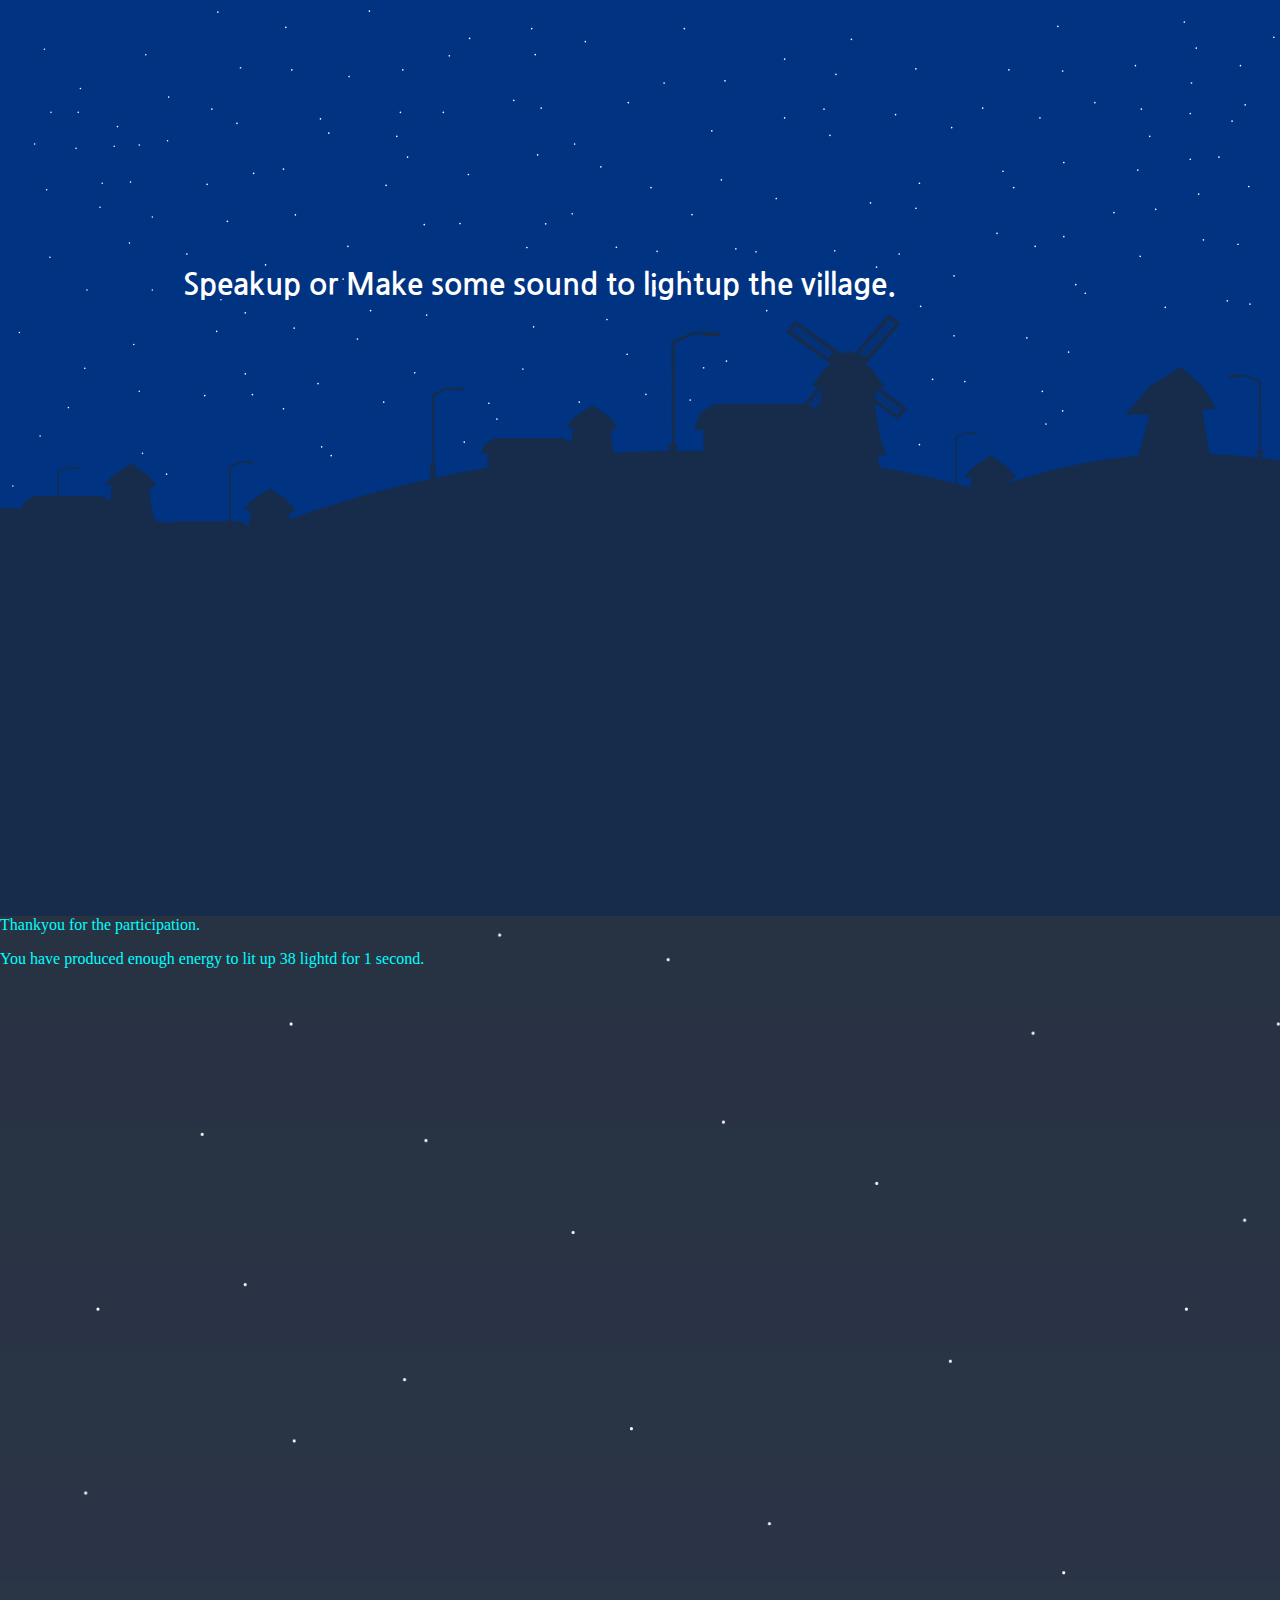
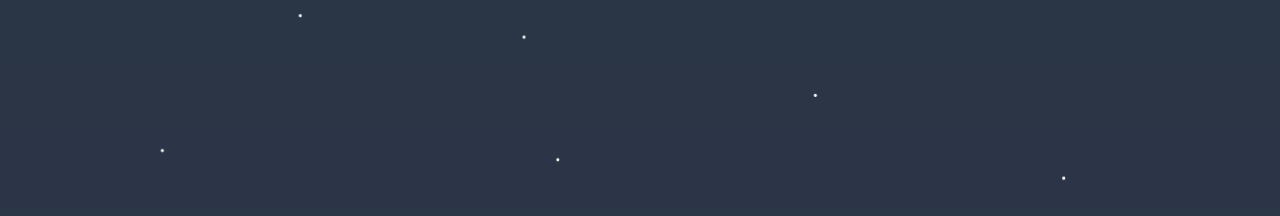
<file: two.html>
<!doctype html>
<html>
<head>
    <link rel="stylesheet" href="two.css">
       <link href="https://fonts.googleapis.com/css2?family=Dancing+Script&family=Indie+Flower&family=Josefin+Slab&family=Londrina+Outline&family=Nanum+Gothic&family=Poiret+One&family=Tangerine&display=swap" rel="stylesheet">
    <script src="lights.js"></script>
    <script >
   

function removejscssfile(filename, filetype){
    var targetelement=(filetype=="js")? "script" : (filetype=="css")? "link" : "none" //determine element type to create nodelist from
    var targetattr=(filetype=="js")? "src" : (filetype=="css")? "href" : "none" //determine corresponding attribute to test for
    var allsuspects=document.getElementsByTagName(targetelement)
    for (var i=allsuspects.length; i>=0; i--){ //search backwards within nodelist for matching elements to remove
    if (allsuspects[i] && allsuspects[i].getAttribute(targetattr)!=null && allsuspects[i].getAttribute(targetattr).indexOf(filename)!=-1)
        allsuspects[i].parentNode.removeChild(allsuspects[i]) //remove element by calling parentNode.removeChild()
    }
}
 
removejscssfile("lights.js", "js") //remove all occurences of "somescript.js" on page


    
</script>
    </head>
    <body>
        <style>
        
            body,html{
                margin: 0;
                height: 100%;
                background: #172c4b;
            }
        </style>
        
        <div >
        
            <h2>Speakup or Make some sound to lightup the village.</h2>
        </div>
    
        <div style="width:100%; height: 100%;" id="part-1">
        
<?xml version="1.0" encoding="iso-8859-1"?>
<!-- Generator: Adobe Illustrator 23.0.5, SVG Export Plug-In . SVG Version: 6.00 Build 0)  -->
<svg version="1.1" xmlns="http://www.w3.org/2000/svg" xmlns:xlink="http://www.w3.org/1999/xlink" x="0px" y="0px"
	 viewBox="0 0 2400 1080" style="enable-background:new 0 0 2400 1080;" xml:space="preserve">
<g id="Layer_1">
	<rect style="fill:#003381;" width="2400" height="1081"/>
	<path style="fill:#172C4B;" d="M1594.945,1081c0,0,270.542-292,805.055-218v218H1594.945z"/>
	<path style="fill:#172C4B;" d="M297,1081c0,0,914.586-530,1957.323-1L297,1081z"/>
	<path style="fill:#172C4B;" d="M0,952c0,0,480.484,17,713.219,129H0V952z"/>
	<path style="fill:#172C4B;" d="M1319.02,849.532L1318.927,806h-17.525l10.953-31l26.835-17.5h175.25l21.906,14l5.477-47h-19.716
		l21.906-31l47.098-37l42.717,34c0,0,24.097,34,25.192,34s0,0,0,0s-18.62,4-18.62,19s4.381,44,4.381,44l4.381,29l13.144,37h-15.334
		l2.191,29C1649.163,882.5,1405.095,841.564,1319.02,849.532z"/>
	<path style="fill:#172C4B;" d="M309.699,1033.015l-0.067-26.389H297l7.895-18.792l19.342-10.608h126.318l15.79,8.487l3.947-28.491
		h-14.211l15.79-18.792L505.82,916l30.79,20.611c0,0,17.369,20.611,18.158,20.611s0,0,0,0s-13.421,2.425-13.421,11.518
		c0,9.093,3.158,26.673,3.158,26.673l3.158,17.58l9.474,22.429h-11.053l1.579,17.58C547.663,1053,371.741,1028.185,309.699,1033.015
		z"/>
	<path style="fill:#172C4B;" d="M1661.315,971.015l-0.067-26.389h-12.632l7.895-18.792l19.343-10.608h126.318l15.79,8.487
		l3.948-28.491h-14.211l15.79-18.792L1857.436,854l30.79,20.611c0,0,17.369,20.611,18.158,20.611c0.789,0,0,0,0,0
		s-13.421,2.425-13.421,11.518c0,9.093,3.158,26.673,3.158,26.673l3.158,17.58l9.474,22.429h-11.053l1.579,17.58
		C1899.278,991,1723.357,966.185,1661.315,971.015z"/>
	<path style="fill:#172C4B;" d="M914.312,877.015l-0.067-26.389h-12.632l7.895-18.792l19.342-10.608h126.318l15.79,8.487
		l3.947-28.491h-14.211l15.79-18.792L1110.432,760l30.79,20.611c0,0,17.369,20.611,18.158,20.611c0.79,0,0,0,0,0
		s-13.421,2.425-13.421,11.518c0,9.093,3.158,26.673,3.158,26.673l3.158,17.58l9.474,22.429h-11.053l1.579,17.58
		C1152.275,897,976.354,872.185,914.312,877.015z"/>
	<polygon style="fill:#172C4B;stroke:#172C4B;stroke-width:1.0466;stroke-miterlimit:10;" points="2156.293,776.5 2111.385,776.5 
		2156.293,724.5 2214.344,688.5 2253.776,724.5 2278.968,764.5 2253.776,769.5 2270.206,868.5 2131.101,868.5 	"/>
	<g>
		<path style="fill:#172C4B;" d="M870.626,731.911c-0.681,0.06-1.39,0.175-2.099,0.175c-5.369,0.011-10.733-0.022-16.102,0.004
			c-1.488,0.007-2.507-0.227-1.708-2.002c-3.954,0-7.753-0.022-11.552,0.019c-0.579,0.007-1.186,0.234-1.724,0.473
			c-7.138,3.167-14.247,6.386-21.413,9.505c-1.582,0.689-2.095,1.585-2.091,3.163c0.041,40.931,0.033,81.861,0.033,122.792v2.106
			h4.019v3.067c-0.114-0.06-0.228-0.119-0.346-0.182c-0.428,0.592-1.231,1.176-1.235,1.768c-0.073,12.274-0.057,24.552-0.057,36.934
			c0.616,0.104,1.174,0.201,1.81,0.313v2.676h-12.934v-2.694c0.518-0.082,1.092-0.171,1.753-0.275
			c0.049-0.186,0.167-0.421,0.167-0.651c0.033-12.092,0.061-24.187,0.041-36.279c0-0.461-0.624-0.893-0.787-1.388
			c-0.322-0.99-0.53-2.013-0.799-3.085c0.62-0.104,0.872-0.175,1.129-0.186c3.514-0.182,3.534-0.182,3.538-3.532
			c0.02-19.535,0.098-39.07,0.037-58.605c-0.065-20.03-0.273-40.06-0.416-60.09c-0.008-0.93-0.061-1.865,0.02-2.791
			c0.24-2.735,1.247-4.887,4.317-6.167c7.529-3.13,14.932-6.524,22.42-9.743c0.872-0.372,1.965-0.435,2.955-0.439
			c8.63-0.019,17.255,0.019,25.881,0.026C868.824,726.824,870.618,728.506,870.626,731.911z"/>
	</g>
	<g>
		<path style="fill:#172C4B;" d="M1349.8,629.651c-1.017,0.089-2.076,0.261-3.136,0.261c-8.019,0.017-16.032-0.033-24.051,0.006
			c-2.222,0.011-3.745-0.339-2.551-2.991c-5.906,0-11.581-0.033-17.256,0.028c-0.865,0.011-1.772,0.35-2.576,0.706
			c-10.661,4.731-21.28,9.539-31.984,14.197c-2.362,1.028-3.13,2.368-3.124,4.725c0.061,61.137,0.049,122.274,0.049,183.411v3.146
			h6.004v4.581c-0.171-0.089-0.341-0.178-0.518-0.272c-0.639,0.884-1.839,1.757-1.845,2.641c-0.11,18.333-0.085,36.672-0.085,55.167
			c0.919,0.156,1.754,0.3,2.703,0.467v3.997h-19.32v-4.025c0.773-0.122,1.632-0.256,2.618-0.411c0.073-0.278,0.25-0.628,0.25-0.973
			c0.049-18.061,0.091-36.127,0.061-54.188c0-0.689-0.932-1.334-1.175-2.073c-0.481-1.479-0.792-3.007-1.193-4.608
			c0.926-0.156,1.303-0.261,1.687-0.278c5.249-0.272,5.279-0.272,5.285-5.275c0.03-29.179,0.146-58.358,0.055-87.536
			c-0.097-29.918-0.408-59.836-0.621-89.754c-0.012-1.39-0.091-2.785,0.031-4.169c0.359-4.086,1.863-7.299,6.448-9.211
			c11.246-4.675,22.303-9.745,33.488-14.553c1.303-0.556,2.935-0.65,4.414-0.656c12.89-0.028,25.774,0.028,38.658,0.039
			C1347.109,622.052,1349.788,624.565,1349.8,629.651z"/>
	</g>
	<g>
		<path style="fill:#172C4B;" d="M1832.833,814.546c-0.471,0.041-0.962,0.121-1.453,0.121c-3.717,0.008-7.431-0.016-11.147,0.003
			c-1.03,0.005-1.736-0.157-1.182-1.386c-2.737,0-5.368-0.015-7.998,0.013c-0.401,0.005-0.821,0.162-1.194,0.327
			c-4.941,2.193-9.863,4.421-14.824,6.58c-1.095,0.477-1.45,1.098-1.448,2.19c0.028,28.336,0.023,56.673,0.023,85.009v1.458h2.782
			v2.123c-0.079-0.041-0.158-0.082-0.24-0.126c-0.296,0.41-0.852,0.814-0.855,1.224c-0.051,8.497-0.039,16.997-0.039,25.569
			c0.426,0.072,0.813,0.139,1.253,0.216v1.852h-8.954v-1.865c0.358-0.057,0.756-0.119,1.214-0.191
			c0.034-0.129,0.116-0.291,0.116-0.451c0.023-8.371,0.042-16.745,0.028-25.116c0-0.32-0.432-0.618-0.545-0.961
			c-0.223-0.685-0.367-1.394-0.553-2.136c0.429-0.072,0.604-0.121,0.782-0.129c2.433-0.126,2.447-0.126,2.45-2.445
			c0.014-13.524,0.068-27.048,0.025-40.572c-0.045-13.867-0.189-27.733-0.288-41.6c-0.006-0.644-0.042-1.291,0.014-1.932
			c0.167-1.894,0.864-3.383,2.989-4.269c5.212-2.167,10.337-4.517,15.521-6.745c0.604-0.258,1.36-0.301,2.046-0.304
			c5.974-0.013,11.946,0.013,17.917,0.018C1831.586,811.024,1832.828,812.189,1832.833,814.546z"/>
	</g>
	<path style="fill:#172C4B;" d="M49.315,986.015l-0.067-26.389H36.616l7.895-18.792l19.342-10.608h126.318l15.79,8.487l3.947-28.491
		h-14.211l15.79-18.792L245.436,869l30.79,20.611c0,0,17.369,20.611,18.158,20.611s0,0,0,0s-13.421,2.425-13.421,11.518
		c0,9.093,3.158,26.673,3.158,26.673l3.158,17.58l9.474,22.429h-11.053l1.579,17.58C287.278,1006,111.357,981.185,49.315,986.015z"
		/>
	<g>
		<path style="fill:#172C4B;" d="M149.833,878.546c-0.471,0.041-0.962,0.121-1.453,0.121c-3.717,0.008-7.43-0.016-11.147,0.003
			c-1.03,0.005-1.736-0.157-1.182-1.386c-2.737,0-5.368-0.015-7.998,0.013c-0.401,0.005-0.821,0.162-1.194,0.327
			c-4.941,2.193-9.863,4.421-14.824,6.58c-1.095,0.477-1.451,1.098-1.448,2.19c0.028,28.336,0.023,56.673,0.023,85.009v1.458h2.783
			v2.123c-0.079-0.041-0.158-0.082-0.24-0.126c-0.296,0.41-0.852,0.814-0.855,1.224c-0.051,8.497-0.04,16.997-0.04,25.569
			c0.426,0.072,0.813,0.139,1.253,0.216v1.852h-8.954v-1.865c0.358-0.057,0.756-0.119,1.213-0.191
			c0.034-0.129,0.116-0.291,0.116-0.451c0.023-8.371,0.042-16.745,0.028-25.116c0-0.32-0.432-0.618-0.545-0.961
			c-0.223-0.685-0.367-1.394-0.553-2.136c0.429-0.072,0.604-0.121,0.782-0.129c2.433-0.126,2.447-0.126,2.45-2.445
			c0.014-13.524,0.068-27.048,0.025-40.572c-0.045-13.867-0.189-27.733-0.288-41.6c-0.006-0.644-0.042-1.291,0.014-1.932
			c0.166-1.894,0.864-3.383,2.989-4.269c5.212-2.167,10.337-4.517,15.521-6.745c0.604-0.258,1.36-0.301,2.046-0.304
			c5.974-0.013,11.946,0.013,17.917,0.018C148.586,875.024,149.828,876.189,149.833,878.546z"/>
	</g>
	<g>
		<path style="fill:#172C4B;" d="M2303.613,707.911c0.681,0.06,1.39,0.175,2.099,0.175c5.368,0.011,10.733-0.022,16.102,0.004
			c1.488,0.007,2.507-0.227,1.708-2.002c3.954,0,7.753-0.022,11.552,0.019c0.579,0.007,1.186,0.234,1.724,0.473
			c7.138,3.167,14.247,6.386,21.413,9.505c1.582,0.689,2.095,1.585,2.091,3.163c-0.041,40.931-0.033,81.861-0.033,122.792v2.106
			h-4.019v3.067c0.114-0.06,0.228-0.119,0.347-0.182c0.428,0.592,1.231,1.176,1.235,1.768c0.073,12.274,0.057,24.552,0.057,36.934
			c-0.615,0.104-1.174,0.201-1.81,0.313v2.676h12.934v-2.694c-0.518-0.082-1.093-0.171-1.753-0.275
			c-0.049-0.186-0.167-0.421-0.167-0.651c-0.033-12.092-0.061-24.187-0.041-36.279c0-0.461,0.624-0.893,0.787-1.388
			c0.322-0.99,0.53-2.013,0.799-3.085c-0.62-0.104-0.872-0.175-1.129-0.186c-3.514-0.182-3.534-0.182-3.538-3.532
			c-0.021-19.535-0.098-39.07-0.037-58.605c0.065-20.03,0.273-40.06,0.416-60.09c0.008-0.93,0.061-1.865-0.021-2.791
			c-0.24-2.735-1.247-4.887-4.317-6.167c-7.529-3.13-14.932-6.524-22.42-9.743c-0.872-0.372-1.965-0.435-2.955-0.439
			c-8.63-0.019-17.255,0.019-25.881,0.026C2305.414,702.824,2303.621,704.506,2303.613,707.911z"/>
	</g>
	<g>
		<path style="fill:#172C4B;" d="M476.314,868.959c-0.526,0.046-1.074,0.135-1.623,0.135c-4.15,0.009-8.296-0.017-12.446,0.003
			c-1.15,0.006-1.938-0.175-1.32-1.548c-3.056,0-5.993-0.017-8.93,0.014c-0.447,0.006-0.917,0.181-1.333,0.365
			c-5.517,2.448-11.012,4.936-16.552,7.347c-1.223,0.532-1.62,1.226-1.616,2.445c0.031,31.638,0.025,63.277,0.025,94.915v1.628
			h3.107v2.37c-0.088-0.046-0.176-0.092-0.268-0.141c-0.331,0.457-0.952,0.909-0.955,1.366c-0.057,9.487-0.044,18.978-0.044,28.549
			c0.476,0.081,0.907,0.155,1.399,0.242v2.068h-9.998v-2.083c0.4-0.063,0.844-0.132,1.355-0.213
			c0.038-0.144,0.129-0.325,0.129-0.503c0.025-9.346,0.047-18.696,0.032-28.042c0-0.357-0.482-0.69-0.608-1.073
			c-0.249-0.765-0.41-1.556-0.618-2.385c0.479-0.081,0.674-0.135,0.873-0.144c2.716-0.141,2.732-0.141,2.735-2.73
			c0.016-15.1,0.076-30.2,0.028-45.3c-0.05-15.483-0.211-30.965-0.321-46.448c-0.006-0.719-0.047-1.441,0.016-2.158
			c0.186-2.114,0.964-3.777,3.337-4.767c5.82-2.419,11.542-5.043,17.33-7.531c0.674-0.288,1.519-0.337,2.284-0.339
			c6.671-0.014,13.338,0.014,20.005,0.02C474.921,865.027,476.307,866.327,476.314,868.959z"/>
	</g>
    <g>
		<g>
			<path style="fill:#FFFFFF;" d="M261.085,273.564c1.93,0,1.934-3,0-3C259.155,270.564,259.152,273.564,261.085,273.564
				L261.085,273.564z"/>
		</g>
	</g>
	<g>
		<g>
			<path style="fill:#FFFFFF;" d="M244.745,343.011c1.93,0,1.934-3,0-3C242.814,340.011,242.811,343.011,244.745,343.011
				L244.745,343.011z"/>
		</g>
	</g>
	<g>
		<g>
			<path style="fill:#FFFFFF;" d="M187.553,389.989c1.93,0,1.934-3,0-3C185.623,386.989,185.62,389.989,187.553,389.989
				L187.553,389.989z"/>
		</g>
	</g>
	<g>
		<g>
			<path style="fill:#FFFFFF;" d="M242.702,457.394c1.93,0,1.934-3,0-3C240.772,454.394,240.769,457.394,242.702,457.394
				L242.702,457.394z"/>
		</g>
	</g>
	<g>
		<g>
			<path style="fill:#FFFFFF;" d="M163.043,545.223c1.93,0,1.934-3,0-3C161.112,542.223,161.109,545.223,163.043,545.223
				L163.043,545.223z"/>
		</g>
	</g>
	<g>
		<g>
			<path style="fill:#FFFFFF;" d="M414.277,563.606c1.93,0,1.934-3,0-3C412.346,560.606,412.343,563.606,414.277,563.606
				L414.277,563.606z"/>
		</g>
	</g>
	<g>
		<g>
			<path style="fill:#FFFFFF;" d="M250.872,647.351c1.93,0,1.934-3,0-3C248.942,644.351,248.939,647.351,250.872,647.351
				L250.872,647.351z"/>
		</g>
	</g>
	<g>
		<g>
			<path style="fill:#FFFFFF;" d="M261.085,735.181c1.93,0,1.934-3,0-3C259.155,732.181,259.152,735.181,261.085,735.181
				L261.085,735.181z"/>
		</g>
	</g>
	<g>
		<g>
			<path style="fill:#FFFFFF;" d="M128.319,765.819c1.93,0,1.934-3,0-3C126.389,762.819,126.386,765.819,128.319,765.819
				L128.319,765.819z"/>
		</g>
	</g>
	<g>
		<g>
			<path style="fill:#FFFFFF;" d="M158.957,692.287c1.93,0,1.934-3,0-3C157.027,689.287,157.024,692.287,158.957,692.287
				L158.957,692.287z"/>
		</g>
	</g>
	<g>
		<g>
			<path style="fill:#FFFFFF;" d="M75.213,818.926c1.93,0,1.934-3,0-3C73.282,815.926,73.279,818.926,75.213,818.926L75.213,818.926
				z"/>
		</g>
	</g>
	<g>
		<g>
			<path style="fill:#FFFFFF;" d="M24.149,912.883c1.93,0,1.934-3,0-3C22.219,909.883,22.215,912.883,24.149,912.883L24.149,912.883
				z"/>
		</g>
	</g>
	<g>
		<g>
			<path style="fill:#FFFFFF;" d="M267.213,851.606c1.93,0,1.934-3,0-3C265.282,848.606,265.279,851.606,267.213,851.606
				L267.213,851.606z"/>
		</g>
	</g>
	<g>
		<g>
			<path style="fill:#FFFFFF;" d="M36.404,624.883c1.93,0,1.934-3,0-3C34.474,621.883,34.471,624.883,36.404,624.883L36.404,624.883
				z"/>
		</g>
	</g>
	<g>
		<g>
			<path style="fill:#FFFFFF;" d="M93.596,483.947c1.93,0,1.934-3,0-3C91.665,480.947,91.662,483.947,93.596,483.947L93.596,483.947
				z"/>
		</g>
	</g>
	<g>
		<g>
			<path style="fill:#FFFFFF;" d="M87.468,357.309c1.93,0,1.934-3,0-3C85.538,354.309,85.535,357.309,87.468,357.309L87.468,357.309
				z"/>
		</g>
	</g>
	<g>
		<g>
			<path style="fill:#FFFFFF;" d="M191.638,345.053c1.93,0,1.934-3,0-3C189.708,342.053,189.705,345.053,191.638,345.053
				L191.638,345.053z"/>
		</g>
	</g>
	<g>
		<g>
			<path style="fill:#FFFFFF;" d="M214.106,275.606c1.93,0,1.934-3,0-3C212.176,272.606,212.173,275.606,214.106,275.606
				L214.106,275.606z"/>
		</g>
	</g>
	<g>
		<g>
			<path style="fill:#FFFFFF;" d="M65,271.521c1.93,0,1.934-3,0-3C63.07,268.521,63.066,271.521,65,271.521L65,271.521z"/>
		</g>
	</g>
	<g>
		<g>
			<path style="fill:#FFFFFF;" d="M142.617,279.691c1.93,0,1.934-3,0-3C140.687,276.691,140.683,279.691,142.617,279.691
				L142.617,279.691z"/>
		</g>
	</g>
	<g>
		<g>
			<path style="fill:#FFFFFF;" d="M220.234,238.84c1.93,0,1.934-3,0-3C218.304,235.84,218.3,238.84,220.234,238.84L220.234,238.84z"
				/>
		</g>
	</g>
	<g>
		<g>
			<path style="fill:#FFFFFF;" d="M146.702,212.287c1.93,0,1.934-3,0-3C144.772,209.287,144.769,212.287,146.702,212.287
				L146.702,212.287z"/>
		</g>
	</g>
	<g>
		<g>
			<path style="fill:#FFFFFF;" d="M95.638,212.287c1.93,0,1.934-3,0-3C93.708,209.287,93.705,212.287,95.638,212.287L95.638,212.287
				z"/>
		</g>
	</g>
	<g>
		<g>
			<path style="fill:#FFFFFF;" d="M150.787,167.351c1.93,0,1.934-3,0-3C148.857,164.351,148.854,167.351,150.787,167.351
				L150.787,167.351z"/>
		</g>
	</g>
	<g>
		<g>
			<path style="fill:#FFFFFF;" d="M273.34,104.032c1.93,0,1.934-3,0-3C271.41,101.032,271.407,104.032,273.34,104.032
				L273.34,104.032z"/>
		</g>
	</g>
	<g>
		<g>
			<path style="fill:#FFFFFF;" d="M316.234,183.691c1.93,0,1.934-3,0-3C314.304,180.691,314.3,183.691,316.234,183.691
				L316.234,183.691z"/>
		</g>
	</g>
	<g>
		<g>
			<path style="fill:#FFFFFF;" d="M314.191,265.394c1.93,0,1.934-3,0-3C312.261,262.394,312.258,265.394,314.191,265.394
				L314.191,265.394z"/>
		</g>
	</g>
	<g>
		<g>
			<path style="fill:#FFFFFF;" d="M285.596,408.372c1.93,0,1.934-3,0-3C283.665,405.372,283.662,408.372,285.596,408.372
				L285.596,408.372z"/>
		</g>
	</g>
	<g>
		<g>
			<path style="fill:#FFFFFF;" d="M285.596,545.223c1.93,0,1.934-3,0-3C283.665,542.223,283.662,545.223,285.596,545.223
				L285.596,545.223z"/>
		</g>
	</g>
	<g>
		<g>
			<path style="fill:#FFFFFF;" d="M83.383,93.819c1.93,0,1.934-3,0-3C81.453,90.819,81.449,93.819,83.383,93.819L83.383,93.819z"/>
		</g>
	</g>
	<g>
		<g>
			<path style="fill:#FFFFFF;" d="M1417.458,473.549c2.02,0,2.024-3.14,0-3.14C1415.438,470.409,1415.434,473.549,1417.458,473.549
				L1417.458,473.549z"/>
		</g>
	</g>
	<g>
		<g>
			<path style="fill:#FFFFFF;" d="M1379.705,468.187c2.02,0,2.024-3.14,0-3.14C1377.684,465.047,1377.681,468.187,1379.705,468.187
				L1379.705,468.187z"/>
		</g>
	</g>
	<g>
		<g>
			<path style="fill:#FFFFFF;" d="M1297.486,403.846c2.02,0,2.024-3.14,0-3.14C1295.466,400.707,1295.463,403.846,1297.486,403.846
				L1297.486,403.846z"/>
		</g>
	</g>
	<g>
		<g>
			<path style="fill:#FFFFFF;" d="M1232.047,472.783c2.02,0,2.024-3.14,0-3.14C1230.027,469.643,1230.024,472.783,1232.047,472.783
				L1232.047,472.783z"/>
		</g>
	</g>
	<g>
		<g>
			<path style="fill:#FFFFFF;" d="M1290.775,511.081c2.02,0,2.024-3.14,0-3.14C1288.754,507.941,1288.751,511.081,1290.775,511.081
				L1290.775,511.081z"/>
		</g>
	</g>
	<g>
		<g>
			<path style="fill:#FFFFFF;" d="M1155.702,465.123c2.02,0,2.024-3.14,0-3.14C1153.681,461.983,1153.678,465.123,1155.702,465.123
				L1155.702,465.123z"/>
		</g>
	</g>
	<g>
		<g>
			<path style="fill:#FFFFFF;" d="M1108.72,524.868c2.02,0,2.024-3.14,0-3.14C1106.699,521.728,1106.696,524.868,1108.72,524.868
				L1108.72,524.868z"/>
		</g>
	</g>
	<g>
		<g>
			<path style="fill:#FFFFFF;" d="M1228.691,541.719c2.02,0,2.024-3.14,0-3.14C1226.671,538.579,1226.668,541.719,1228.691,541.719
				L1228.691,541.719z"/>
		</g>
	</g>
	<g>
		<g>
			<path style="fill:#FFFFFF;" d="M1138.083,600.698c2.02,0,2.024-3.14,0-3.14C1136.063,597.558,1136.06,600.698,1138.083,600.698
				L1138.083,600.698z"/>
		</g>
	</g>
	<g>
		<g>
			<path style="fill:#FFFFFF;" d="M1017.273,537.889c2.02,0,2.024-3.14,0-3.14C1015.253,534.749,1015.249,537.889,1017.273,537.889
				L1017.273,537.889z"/>
		</g>
	</g>
	<g>
		<g>
			<path style="fill:#FFFFFF;" d="M1023.146,421.463c2.02,0,2.024-3.14,0-3.14C1021.125,418.324,1021.122,421.463,1023.146,421.463
				L1023.146,421.463z"/>
		</g>
	</g>
	<g>
		<g>
			<path style="fill:#FFFFFF;" d="M924.987,547.846c2.02,0,2.024-3.14,0-3.14C922.967,544.707,922.963,547.846,924.987,547.846
				L924.987,547.846z"/>
		</g>
	</g>
	<g>
		<g>
			<path style="fill:#FFFFFF;" d="M1000.494,614.485c2.02,0,2.024-3.14,0-3.14C998.473,611.345,998.47,614.485,1000.494,614.485
				L1000.494,614.485z"/>
		</g>
	</g>
	<g>
		<g>
			<path style="fill:#FFFFFF;" d="M980.358,693.378c2.02,0,2.024-3.14,0-3.14C978.338,690.239,978.335,693.378,980.358,693.378
				L980.358,693.378z"/>
		</g>
	</g>
	<g>
		<g>
			<path style="fill:#FFFFFF;" d="M931.699,787.591c2.02,0,2.024-3.14,0-3.14C929.678,784.451,929.675,787.591,931.699,787.591
				L931.699,787.591z"/>
		</g>
	</g>
	<g>
		<g>
			<path style="fill:#FFFFFF;" d="M916.597,757.719c2.02,0,2.024-3.14,0-3.14C914.577,754.579,914.574,757.719,916.597,757.719
				L916.597,757.719z"/>
		</g>
	</g>
	<g>
		<g>
			<path style="fill:#FFFFFF;" d="M870.454,830.485c2.02,0,2.024-3.14,0-3.14C868.434,827.345,868.431,830.485,870.454,830.485
				L870.454,830.485z"/>
		</g>
	</g>
	<g>
		<g>
			<path style="fill:#FFFFFF;" d="M1086.068,755.421c2.02,0,2.024-3.14,0-3.14C1084.047,752.281,1084.044,755.421,1086.068,755.421
				L1086.068,755.421z"/>
		</g>
	</g>
	<g>
		<g>
			<path style="fill:#FFFFFF;" d="M1175.837,665.804c2.02,0,2.024-3.14,0-3.14C1173.817,662.664,1173.813,665.804,1175.837,665.804
				L1175.837,665.804z"/>
		</g>
	</g>
	<g>
		<g>
			<path style="fill:#FFFFFF;" d="M1211.073,740.868c2.02,0,2.024-3.14,0-3.14C1209.053,737.728,1209.05,740.868,1211.073,740.868
				L1211.073,740.868z"/>
		</g>
	</g>
	<g>
		<g>
			<path style="fill:#FFFFFF;" d="M1362.087,678.825c2.02,0,2.024-3.14,0-3.14C1360.066,675.685,1360.063,678.825,1362.087,678.825
				L1362.087,678.825z"/>
		</g>
	</g>
	<g>
		<g>
			<path style="fill:#FFFFFF;" d="M1294.13,751.591c2.02,0,2.024-3.14,0-3.14C1292.11,748.451,1292.107,751.591,1294.13,751.591
				L1294.13,751.591z"/>
		</g>
	</g>
	<g>
		<g>
			<path style="fill:#FFFFFF;" d="M1319.299,691.081c2.02,0,2.024-3.14,0-3.14C1317.279,687.941,1317.276,691.081,1319.299,691.081
				L1319.299,691.081z"/>
		</g>
	</g>
	<g>
		<g>
			<path style="fill:#FFFFFF;" d="M723.916,349.208c2.02,0,2.024-3.14,0-3.14C721.895,346.068,721.892,349.208,723.916,349.208
				L723.916,349.208z"/>
		</g>
	</g>
	<g>
		<g>
			<path style="fill:#FFFFFF;" d="M652.324,463.591c2.02,0,2.024-3.14,0-3.14C650.304,460.451,650.3,463.591,652.324,463.591
				L652.324,463.591z"/>
		</g>
	</g>
	<g>
		<g>
			<path style="fill:#FFFFFF;" d="M795.507,422.74c2.02,0,2.024-3.14,0-3.14C793.487,419.6,793.483,422.74,795.507,422.74
				L795.507,422.74z"/>
		</g>
	</g>
	<g>
		<g>
			<path style="fill:#FFFFFF;" d="M531.513,318.57c2.02,0,2.024-3.14,0-3.14C529.493,315.43,529.49,318.57,531.513,318.57
				L531.513,318.57z"/>
		</g>
	</g>
	<g>
		<g>
			<path style="fill:#FFFFFF;" d="M750.762,212.357c2.02,0,2.024-3.14,0-3.14C748.742,209.217,748.739,212.357,750.762,212.357
				L750.762,212.357z"/>
		</g>
	</g>
	<g>
		<g>
			<path style="fill:#FFFFFF;" d="M600.868,224.612c2.02,0,2.024-3.14,0-3.14C598.847,221.473,598.844,224.612,600.868,224.612
				L600.868,224.612z"/>
		</g>
	</g>
	<g>
		<g>
			<path style="fill:#FFFFFF;" d="M616.528,251.166c2.02,0,2.024-3.14,0-3.14C614.508,248.026,614.505,251.166,616.528,251.166
				L616.528,251.166z"/>
		</g>
	</g>
	<g>
		<g>
			<path style="fill:#FFFFFF;" d="M553.886,404.357c2.02,0,2.024-3.14,0-3.14C551.865,401.217,551.862,404.357,553.886,404.357
				L553.886,404.357z"/>
		</g>
	</g>
	<g>
		<g>
			<path style="fill:#FFFFFF;" d="M764.186,296.102c2.02,0,2.024-3.14,0-3.14C762.165,292.962,762.162,296.102,764.186,296.102
				L764.186,296.102z"/>
		</g>
	</g>
	<g>
		<g>
			<path style="fill:#FFFFFF;" d="M643.375,524.868c2.02,0,2.024-3.14,0-3.14C641.355,521.728,641.352,524.868,643.375,524.868
				L643.375,524.868z"/>
		</g>
	</g>
	<g>
		<g>
			<path style="fill:#FFFFFF;" d="M459.922,588.187c2.02,0,2.024-3.14,0-3.14C457.902,585.047,457.898,588.187,459.922,588.187
				L459.922,588.187z"/>
		</g>
	</g>
	<g>
		<g>
			<path style="fill:#FFFFFF;" d="M670.222,637.208c2.02,0,2.024-3.14,0-3.14C668.202,634.068,668.198,637.208,670.222,637.208
				L670.222,637.208z"/>
		</g>
	</g>
	<g>
		<g>
			<path style="fill:#FFFFFF;" d="M459.922,702.57c2.02,0,2.024-3.14,0-3.14C457.902,699.43,457.898,702.57,459.922,702.57
				L459.922,702.57z"/>
		</g>
	</g>
	<g>
		<g>
			<path style="fill:#FFFFFF;" d="M551.648,616.783c2.02,0,2.024-3.14,0-3.14C549.628,613.643,549.625,616.783,551.648,616.783
				L551.648,616.783z"/>
		</g>
	</g>
	<g>
		<g>
			<path style="fill:#FFFFFF;" d="M497.955,498.315c2.02,0,2.024-3.14,0-3.14C495.935,495.175,495.931,498.315,497.955,498.315
				L497.955,498.315z"/>
		</g>
	</g>
	<g>
		<g>
			<path style="fill:#FFFFFF;" d="M406.228,622.91c2.02,0,2.024-3.14,0-3.14C404.208,619.771,404.205,622.91,406.228,622.91
				L406.228,622.91z"/>
		</g>
	</g>
	<g>
		<g>
			<path style="fill:#FFFFFF;" d="M383.856,743.421c2.02,0,2.024-3.14,0-3.14C381.836,740.281,381.832,743.421,383.856,743.421
				L383.856,743.421z"/>
		</g>
	</g>
	<g>
		<g>
			<path style="fill:#FFFFFF;" d="M473.345,741.378c2.02,0,2.024-3.14,0-3.14C471.325,738.239,471.322,741.378,473.345,741.378
				L473.345,741.378z"/>
		</g>
	</g>
	<g>
		<g>
			<path style="fill:#FFFFFF;" d="M621.003,855.761c2.02,0,2.024-3.14,0-3.14C618.982,852.622,618.979,855.761,621.003,855.761
				L621.003,855.761z"/>
		</g>
	</g>
	<g>
		<g>
			<path style="fill:#FFFFFF;" d="M531.513,767.932c2.02,0,2.024-3.14,0-3.14C529.493,764.792,529.49,767.932,531.513,767.932
				L531.513,767.932z"/>
		</g>
	</g>
	<g>
		<g>
			<path style="fill:#FFFFFF;" d="M312.264,890.485c2.02,0,2.024-3.14,0-3.14C310.244,887.345,310.241,890.485,312.264,890.485
				L312.264,890.485z"/>
		</g>
	</g>
	<g>
		<g>
			<path style="fill:#FFFFFF;" d="M603.105,839.421c2.02,0,2.024-3.14,0-3.14C601.085,836.281,601.081,839.421,603.105,839.421
				L603.105,839.421z"/>
		</g>
	</g>
	<g>
		<g>
			<path style="fill:#FFFFFF;" d="M719.441,755.676c2.02,0,2.024-3.14,0-3.14C717.421,752.536,717.417,755.676,719.441,755.676
				L719.441,755.676z"/>
		</g>
	</g>
	<g>
		<g>
			<path style="fill:#FFFFFF;" d="M799.982,592.272c2.02,0,2.024-3.14,0-3.14C797.961,589.132,797.958,592.272,799.982,592.272
				L799.982,592.272z"/>
		</g>
	</g>
	<g>
		<g>
			<path style="fill:#FFFFFF;" d="M694.831,584.102c2.02,0,2.024-3.14,0-3.14C692.811,580.962,692.808,584.102,694.831,584.102
				L694.831,584.102z"/>
		</g>
	</g>
	<g>
		<g>
			<path style="fill:#FFFFFF;" d="M777.609,700.527c2.02,0,2.024-3.14,0-3.14C775.589,697.388,775.586,700.527,777.609,700.527
				L777.609,700.527z"/>
		</g>
	</g>
	<g>
		<g>
			<path style="fill:#FFFFFF;" d="M596.393,720.953c2.02,0,2.024-3.14,0-3.14C594.373,717.813,594.37,720.953,596.393,720.953
				L596.393,720.953z"/>
		</g>
	</g>
	<g>
		<g>
			<path style="fill:#FFFFFF;" d="M475.583,326.74c2.02,0,2.024-3.14,0-3.14C473.562,323.6,473.559,326.74,475.583,326.74
				L475.583,326.74z"/>
		</g>
	</g>
	<g>
		<g>
			<path style="fill:#FFFFFF;" d="M426.363,416.612c2.02,0,2.024-3.14,0-3.14C424.343,413.473,424.34,416.612,426.363,416.612
				L426.363,416.612z"/>
		</g>
	</g>
	<g>
		<g>
			<path style="fill:#FFFFFF;" d="M444.261,232.783c2.02,0,2.024-3.14,0-3.14C442.241,229.643,442.238,232.783,444.261,232.783
				L444.261,232.783z"/>
		</g>
	</g>
	<g>
		<g>
			<path style="fill:#FFFFFF;" d="M744.051,257.293c2.02,0,2.024-3.14,0-3.14C742.03,254.154,742.027,257.293,744.051,257.293
				L744.051,257.293z"/>
		</g>
	</g>
	<g>
		<g>
			<path style="fill:#FFFFFF;" d="M654.561,144.953c2.02,0,2.024-3.14,0-3.14C652.541,141.813,652.538,144.953,654.561,144.953
				L654.561,144.953z"/>
		</g>
	</g>
	<g>
		<g>
			<path style="fill:#FFFFFF;" d="M547.174,132.698c2.02,0,2.024-3.14,0-3.14C545.154,129.558,545.15,132.698,547.174,132.698
				L547.174,132.698z"/>
		</g>
	</g>
	<g>
		<g>
			<path style="fill:#FFFFFF;" d="M397.279,206.229c2.02,0,2.024-3.14,0-3.14C395.259,203.09,395.256,206.229,397.279,206.229
				L397.279,206.229z"/>
		</g>
	</g>
	<g>
		<g>
			<path style="fill:#FFFFFF;" d="M388.33,347.166c2.02,0,2.024-3.14,0-3.14C386.31,344.026,386.307,347.166,388.33,347.166
				L388.33,347.166z"/>
		</g>
	</g>
	<g>
		<g>
			<path style="fill:#FFFFFF;" d="M350.297,477.889c2.02,0,2.024-3.14,0-3.14C348.277,474.749,348.274,477.889,350.297,477.889
				L350.297,477.889z"/>
		</g>
	</g>
	<g>
		<g>
			<path style="fill:#FFFFFF;" d="M1178.074,193.974c2.02,0,2.024-3.14,0-3.14C1176.054,190.834,1176.05,193.974,1178.074,193.974
				L1178.074,193.974z"/>
		</g>
	</g>
	<g>
		<g>
			<path style="fill:#FFFFFF;" d="M1126.618,314.485c2.02,0,2.024-3.14,0-3.14C1124.597,311.345,1124.594,314.485,1126.618,314.485
				L1126.618,314.485z"/>
		</g>
	</g>
	<g>
		<g>
			<path style="fill:#FFFFFF;" d="M1077.399,271.591c2.02,0,2.024-3.14,0-3.14C1075.378,268.451,1075.375,271.591,1077.399,271.591
				L1077.399,271.591z"/>
		</g>
	</g>
	<g>
		<g>
			<path style="fill:#FFFFFF;" d="M1008.044,292.017c2.02,0,2.024-3.14,0-3.14C1006.024,288.877,1006.021,292.017,1008.044,292.017
				L1008.044,292.017z"/>
		</g>
	</g>
	<g>
		<g>
			<path style="fill:#FFFFFF;" d="M862.624,420.698c2.02,0,2.024-3.14,0-3.14C860.604,417.558,860.6,420.698,862.624,420.698
				L862.624,420.698z"/>
		</g>
	</g>
	<g>
		<g>
			<path style="fill:#FFFFFF;" d="M878.285,328.783c2.02,0,2.024-3.14,0-3.14C876.264,325.643,876.261,328.783,878.285,328.783
				L878.285,328.783z"/>
		</g>
	</g>
	<g>
		<g>
			<path style="fill:#FFFFFF;" d="M1072.924,402.315c2.02,0,2.024-3.14,0-3.14C1070.904,399.175,1070.9,402.315,1072.924,402.315
				L1072.924,402.315z"/>
		</g>
	</g>
	<g>
		<g>
			<path style="fill:#FFFFFF;" d="M1220.582,353.293c2.02,0,2.024-3.14,0-3.14C1218.561,350.154,1218.558,353.293,1220.582,353.293
				L1220.582,353.293z"/>
		</g>
	</g>
	<g>
		<g>
			<path style="fill:#FFFFFF;" d="M1556.167,255.251c2.02,0,2.024-3.14,0-3.14C1554.146,252.111,1554.143,255.251,1556.167,255.251
				L1556.167,255.251z"/>
		</g>
	</g>
	<g>
		<g>
			<path style="fill:#FFFFFF;" d="M1245.191,157.208c2.02,0,2.024-3.14,0-3.14C1243.171,154.068,1243.167,157.208,1245.191,157.208
				L1245.191,157.208z"/>
		</g>
	</g>
	<g>
		<g>
			<path style="fill:#FFFFFF;" d="M1014.756,204.187c2.02,0,2.024-3.14,0-3.14C1012.736,201.047,1012.732,204.187,1014.756,204.187
				L1014.756,204.187z"/>
		</g>
	</g>
	<g>
		<g>
			<path style="fill:#FFFFFF;" d="M1097.534,79.591c2.02,0,2.024-3.14,0-3.14C1095.513,76.451,1095.51,79.591,1097.534,79.591
				L1097.534,79.591z"/>
		</g>
	</g>
	<g>
		<g>
			<path style="fill:#FFFFFF;" d="M842.489,106.144c2.02,0,2.024-3.14,0-3.14C840.469,103.005,840.465,106.144,842.489,106.144
				L842.489,106.144z"/>
		</g>
	</g>
	<g>
		<g>
			<path style="fill:#FFFFFF;" d="M831.303,212.357c2.02,0,2.024-3.14,0-3.14C829.283,209.217,829.279,212.357,831.303,212.357
				L831.303,212.357z"/>
		</g>
	</g>
	<g>
		<g>
			<path style="fill:#FFFFFF;" d="M692.594,22.4c2.02,0,2.024-3.14,0-3.14C690.574,19.26,690.571,22.4,692.594,22.4L692.594,22.4z"
				/>
		</g>
	</g>
	<g>
		<g>
			<path style="fill:#FFFFFF;" d="M535.988,53.038c2.02,0,2.024-3.14,0-3.14C533.968,49.898,533.964,53.038,535.988,53.038
				L535.988,53.038z"/>
		</g>
	</g>
	<g>
		<g>
			<path style="fill:#FFFFFF;" d="M408.466,24.442c2.02,0,2.024-3.14,0-3.14C406.445,21.302,406.442,24.442,408.466,24.442
				L408.466,24.442z"/>
		</g>
	</g>
	<g>
		<g>
			<path style="fill:#FFFFFF;" d="M450.973,128.612c2.02,0,2.024-3.14,0-3.14C448.953,125.473,448.949,128.612,450.973,128.612
				L450.973,128.612z"/>
		</g>
	</g>
	<g>
		<g>
			<path style="fill:#FFFFFF;" d="M755.237,132.698c2.02,0,2.024-3.14,0-3.14C753.217,129.558,753.213,132.698,755.237,132.698
				L755.237,132.698z"/>
		</g>
	</g>
	<g>
		<g>
			<path style="fill:#FFFFFF;" d="M963.3,189.889c2.02,0,2.024-3.14,0-3.14C961.279,186.749,961.276,189.889,963.3,189.889
				L963.3,189.889z"/>
		</g>
	</g>
	<g>
		<g>
			<path style="fill:#FFFFFF;" d="M1359.29,153.123c2.02,0,2.024-3.14,0-3.14C1357.27,149.983,1357.266,153.123,1359.29,153.123
				L1359.29,153.123z"/>
		</g>
	</g>
	<g>
		<g>
			<path style="fill:#FFFFFF;" d="M1352.578,338.995c2.02,0,2.024-3.14,0-3.14C1350.558,335.856,1350.555,338.995,1352.578,338.995
				L1352.578,338.995z"/>
		</g>
	</g>
	<g>
		<g>
			<path style="fill:#FFFFFF;" d="M1455.491,373.719c2.02,0,2.024-3.14,0-3.14C1453.471,370.579,1453.467,373.719,1455.491,373.719
				L1455.491,373.719z"/>
		</g>
	</g>
	<g>
		<g>
			<path style="fill:#FFFFFF;" d="M1471.152,222.57c2.02,0,2.024-3.14,0-3.14C1469.131,219.43,1469.128,222.57,1471.152,222.57
				L1471.152,222.57z"/>
		</g>
	</g>
	<g>
		<g>
			<path style="fill:#FFFFFF;" d="M1723.959,345.123c2.02,0,2.024-3.14,0-3.14C1721.939,341.983,1721.936,345.123,1723.959,345.123
				L1723.959,345.123z"/>
		</g>
	</g>
	<g>
		<g>
			<path style="fill:#FFFFFF;" d="M1994.664,306.315c2.02,0,2.024-3.14,0-3.14C1992.644,303.175,1992.641,306.315,1994.664,306.315
				L1994.664,306.315z"/>
		</g>
	</g>
	<g>
		<g>
			<path style="fill:#FFFFFF;" d="M1869.379,439.081c2.02,0,2.024-3.14,0-3.14C1867.359,435.941,1867.356,439.081,1869.379,439.081
				L1869.379,439.081z"/>
		</g>
	</g>
	<g>
		<g>
			<path style="fill:#FFFFFF;" d="M1900.701,353.293c2.02,0,2.024-3.14,0-3.14C1898.68,350.154,1898.677,353.293,1900.701,353.293
				L1900.701,353.293z"/>
		</g>
	</g>
	<g>
		<g>
			<path style="fill:#FFFFFF;" d="M1536.031,512.612c2.02,0,2.024-3.14,0-3.14C1534.011,509.473,1534.008,512.612,1536.031,512.612
				L1536.031,512.612z"/>
		</g>
	</g>
	<g>
		<g>
			<path style="fill:#FFFFFF;" d="M1565.115,471.761c2.02,0,2.024-3.14,0-3.14C1563.095,468.622,1563.092,471.761,1565.115,471.761
				L1565.115,471.761z"/>
		</g>
	</g>
	<g>
		<g>
			<path style="fill:#FFFFFF;" d="M1643.419,502.4c2.02,0,2.024-3.14,0-3.14C1641.398,499.26,1641.395,502.4,1643.419,502.4
				L1643.419,502.4z"/>
		</g>
	</g>
	<g>
		<g>
			<path style="fill:#FFFFFF;" d="M1685.926,477.889c2.02,0,2.024-3.14,0-3.14C1683.906,474.749,1683.903,477.889,1685.926,477.889
				L1685.926,477.889z"/>
		</g>
	</g>
	<g>
		<g>
			<path style="fill:#FFFFFF;" d="M1788.839,518.74c2.02,0,2.024-3.14,0-3.14C1786.819,515.6,1786.815,518.74,1788.839,518.74
				L1788.839,518.74z"/>
		</g>
	</g>
	<g>
		<g>
			<path style="fill:#FFFFFF;" d="M1788.839,631.081c2.02,0,2.024-3.14,0-3.14C1786.819,627.941,1786.815,631.081,1788.839,631.081
				L1788.839,631.081z"/>
		</g>
	</g>
	<g>
		<g>
			<path style="fill:#FFFFFF;" d="M1748.569,712.783c2.02,0,2.024-3.14,0-3.14C1746.548,709.643,1746.545,712.783,1748.569,712.783
				L1748.569,712.783z"/>
		</g>
	</g>
	<g>
		<g>
			<path style="fill:#FFFFFF;" d="M1808.974,716.868c2.02,0,2.024-3.14,0-3.14C1806.954,713.728,1806.95,716.868,1808.974,716.868
				L1808.974,716.868z"/>
		</g>
	</g>
	<g>
		<g>
			<path style="fill:#FFFFFF;" d="M1925.31,635.166c2.02,0,2.024-3.14,0-3.14C1923.29,632.026,1923.287,635.166,1925.31,635.166
				L1925.31,635.166z"/>
		</g>
	</g>
	<g>
		<g>
			<path style="fill:#FFFFFF;" d="M2017.037,535.081c2.02,0,2.024-3.14,0-3.14C2015.017,531.941,2015.013,535.081,2017.037,535.081
				L2017.037,535.081z"/>
		</g>
	</g>
	<g>
		<g>
			<path style="fill:#FFFFFF;" d="M2137.847,481.974c2.02,0,2.024-3.14,0-3.14C2135.827,478.834,2135.824,481.974,2137.847,481.974
				L2137.847,481.974z"/>
		</g>
	</g>
	<g>
		<g>
			<path style="fill:#FFFFFF;" d="M1940.971,463.591c2.02,0,2.024-3.14,0-3.14C1938.951,460.451,1938.947,463.591,1940.971,463.591
				L1940.971,463.591z"/>
		</g>
	</g>
	<g>
		<g>
			<path style="fill:#FFFFFF;" d="M1994.664,445.208c2.02,0,2.024-3.14,0-3.14C1992.644,442.068,1992.641,445.208,1994.664,445.208
				L1994.664,445.208z"/>
		</g>
	</g>
	<g>
		<g>
			<path style="fill:#FFFFFF;" d="M1880.566,322.655c2.02,0,2.024-3.14,0-3.14C1878.545,319.515,1878.542,322.655,1880.566,322.655
				L1880.566,322.655z"/>
		</g>
	</g>
	<g>
		<g>
			<path style="fill:#FFFFFF;" d="M1784.365,240.953c2.02,0,2.024-3.14,0-3.14C1782.344,237.813,1782.341,240.953,1784.365,240.953
				L1784.365,240.953z"/>
		</g>
	</g>
	<g>
		<g>
			<path style="fill:#FFFFFF;" d="M1717.247,392.102c2.02,0,2.024-3.14,0-3.14C1715.227,388.962,1715.224,392.102,1717.247,392.102
				L1717.247,392.102z"/>
		</g>
	</g>
	<g>
		<g>
			<path style="fill:#FFFFFF;" d="M1632.233,381.889c2.02,0,2.024-3.14,0-3.14C1630.212,378.749,1630.209,381.889,1632.233,381.889
				L1632.233,381.889z"/>
		</g>
	</g>
	<g>
		<g>
			<path style="fill:#FFFFFF;" d="M1437.593,584.102c2.02,0,2.024-3.14,0-3.14C1435.573,580.962,1435.57,584.102,1437.593,584.102
				L1437.593,584.102z"/>
		</g>
	</g>
	<g>
		<g>
			<path style="fill:#FFFFFF;" d="M1334.68,247.08c2.02,0,2.024-3.14,0-3.14C1332.66,243.941,1332.657,247.08,1334.68,247.08
				L1334.68,247.08z"/>
		</g>
	</g>
	<g>
		<g>
			<path style="fill:#FFFFFF;" d="M1596.437,75.506c2.02,0,2.024-3.14,0-3.14C1594.417,72.366,1594.413,75.506,1596.437,75.506
				L1596.437,75.506z"/>
		</g>
	</g>
	<g>
		<g>
			<path style="fill:#FFFFFF;" d="M1544.98,206.229c2.02,0,2.024-3.14,0-3.14C1542.96,203.09,1542.957,206.229,1544.98,206.229
				L1544.98,206.229z"/>
		</g>
	</g>
	<g>
		<g>
			<path style="fill:#FFFFFF;" d="M1471.152,112.272c2.02,0,2.024-3.14,0-3.14C1469.131,109.132,1469.128,112.272,1471.152,112.272
				L1471.152,112.272z"/>
		</g>
	</g>
	<g>
		<g>
			<path style="fill:#FFFFFF;" d="M1717.247,130.655c2.02,0,2.024-3.14,0-3.14C1715.227,127.515,1715.224,130.655,1717.247,130.655
				L1717.247,130.655z"/>
		</g>
	</g>
	<g>
		<g>
			<path style="fill:#FFFFFF;" d="M1679.214,216.442c2.02,0,2.024-3.14,0-3.14C1677.194,213.302,1677.191,216.442,1679.214,216.442
				L1679.214,216.442z"/>
		</g>
	</g>
	<g>
		<g>
			<path style="fill:#FFFFFF;" d="M1891.752,132.698c2.02,0,2.024-3.14,0-3.14C1889.731,129.558,1889.728,132.698,1891.752,132.698
				L1891.752,132.698z"/>
		</g>
	</g>
	<g>
		<g>
			<path style="fill:#FFFFFF;" d="M1949.92,222.57c2.02,0,2.024-3.14,0-3.14C1947.9,219.43,1947.896,222.57,1949.92,222.57
				L1949.92,222.57z"/>
		</g>
	</g>
	<g>
		<g>
			<path style="fill:#FFFFFF;" d="M1842.533,204.187c2.02,0,2.024-3.14,0-3.14C1840.512,201.047,1840.509,204.187,1842.533,204.187
				L1842.533,204.187z"/>
		</g>
	</g>
	<g>
		<g>
			<path style="fill:#FFFFFF;" d="M2133.373,320.612c2.02,0,2.023-3.14,0-3.14C2131.353,317.473,2131.349,320.612,2133.373,320.612
				L2133.373,320.612z"/>
		</g>
	</g>
	<g>
		<g>
			<path style="fill:#FFFFFF;" d="M2088.628,400.272c2.02,0,2.024-3.14,0-3.14C2086.608,397.132,2086.605,400.272,2088.628,400.272
				L2088.628,400.272z"/>
		</g>
	</g>
	<g>
		<g>
			<path style="fill:#FFFFFF;" d="M2034.935,551.421c2.02,0,2.024-3.14,0-3.14C2032.914,548.281,2032.911,551.421,2034.935,551.421
				L2034.935,551.421z"/>
		</g>
	</g>
	<g>
		<g>
			<path style="fill:#FFFFFF;" d="M2003.613,661.719c2.02,0,2.024-3.14,0-3.14C2001.593,658.579,2001.59,661.719,2003.613,661.719
				L2003.613,661.719z"/>
		</g>
	</g>
	<g>
		<g>
			<path style="fill:#FFFFFF;" d="M2184.829,577.974c2.02,0,2.024-3.14,0-3.14C2182.809,574.834,2182.806,577.974,2184.829,577.974
				L2184.829,577.974z"/>
		</g>
	</g>
	<g>
		<g>
			<path style="fill:#FFFFFF;" d="M2343.673,571.846c2.02,0,2.024-3.14,0-3.14C2341.653,568.707,2341.649,571.846,2343.673,571.846
				L2343.673,571.846z"/>
		</g>
	</g>
	<g>
		<g>
			<path style="fill:#FFFFFF;" d="M2301.166,565.719c2.02,0,2.024-3.14,0-3.14C2299.145,562.579,2299.142,565.719,2301.166,565.719
				L2301.166,565.719z"/>
		</g>
	</g>
	<g>
		<g>
			<path style="fill:#FFFFFF;" d="M2321.301,459.506c2.02,0,2.024-3.14,0-3.14C2319.28,456.366,2319.277,459.506,2321.301,459.506
				L2321.301,459.506z"/>
		</g>
	</g>
	<g>
		<g>
			<path style="fill:#FFFFFF;" d="M2256.421,451.336c2.02,0,2.023-3.14,0-3.14C2254.401,448.196,2254.397,451.336,2256.421,451.336
				L2256.421,451.336z"/>
		</g>
	</g>
	<g>
		<g>
			<path style="fill:#FFFFFF;" d="M2341.436,351.251c2.02,0,2.023-3.14,0-3.14C2339.416,348.111,2339.412,351.251,2341.436,351.251
				L2341.436,351.251z"/>
		</g>
	</g>
	<g>
		<g>
			<path style="fill:#FFFFFF;" d="M2166.931,394.144c2.02,0,2.024-3.14,0-3.14C2164.911,391.005,2164.908,394.144,2166.931,394.144
				L2166.931,394.144z"/>
		</g>
	</g>
	<g>
		<g>
			<path style="fill:#FFFFFF;" d="M2247.472,365.549c2.02,0,2.024-3.14,0-3.14C2245.452,362.409,2245.448,365.549,2247.472,365.549
				L2247.472,365.549z"/>
		</g>
	</g>
	<g>
		<g>
			<path style="fill:#FFFFFF;" d="M1983.478,50.995c2.02,0,2.024-3.14,0-3.14C1981.458,47.856,1981.455,50.995,1983.478,50.995
				L1983.478,50.995z"/>
		</g>
	</g>
	<g>
		<g>
			<path style="fill:#FFFFFF;" d="M1283.224,55.08c2.02,0,2.024-3.14,0-3.14C1281.204,51.941,1281.2,55.08,1283.224,55.08
				L1283.224,55.08z"/>
		</g>
	</g>
	<g>
		<g>
			<path style="fill:#FFFFFF;" d="M880.522,73.463c2.02,0,2.024-3.14,0-3.14C878.502,70.324,878.498,73.463,880.522,73.463
				L880.522,73.463z"/>
		</g>
	</g>
	<g>
		<g>
			<path style="fill:#FFFFFF;" d="M1003.57,104.102c2.02,0,2.024-3.14,0-3.14C1001.549,100.962,1001.546,104.102,1003.57,104.102
				L1003.57,104.102z"/>
		</g>
	</g>
	<g>
		<g>
			<path style="fill:#FFFFFF;" d="M996.858,55.08c2.02,0,2.024-3.14,0-3.14C994.838,51.941,994.834,55.08,996.858,55.08
				L996.858,55.08z"/>
		</g>
	</g>
	<g>
		<g>
			<path style="fill:#FFFFFF;" d="M1567.353,140.868c2.02,0,2.024-3.14,0-3.14C1565.333,137.728,1565.329,140.868,1567.353,140.868
				L1567.353,140.868z"/>
		</g>
	</g>
	<g>
		<g>
			<path style="fill:#FFFFFF;" d="M1992.427,134.74c2.02,0,2.024-3.14,0-3.14C1990.407,131.6,1990.404,134.74,1992.427,134.74
				L1992.427,134.74z"/>
		</g>
	</g>
	<g>
		<g>
			<path style="fill:#FFFFFF;" d="M2155.745,257.293c2.02,0,2.023-3.14,0-3.14C2153.725,254.154,2153.722,257.293,2155.745,257.293
				L2155.745,257.293z"/>
		</g>
	</g>
	<g>
		<g>
			<path style="fill:#FFFFFF;" d="M2052.833,193.974c2.02,0,2.024-3.14,0-3.14C2050.812,190.834,2050.809,193.974,2052.833,193.974
				L2052.833,193.974z"/>
		</g>
	</g>
	<g>
		<g>
			<path style="fill:#FFFFFF;" d="M2128.898,124.527c2.02,0,2.024-3.14,0-3.14C2126.878,121.388,2126.875,124.527,2128.898,124.527
				L2128.898,124.527z"/>
		</g>
	</g>
	<g>
		<g>
			<path style="fill:#FFFFFF;" d="M2220.625,42.825c2.02,0,2.024-3.14,0-3.14C2218.605,39.685,2218.602,42.825,2220.625,42.825
				L2220.625,42.825z"/>
		</g>
	</g>
	<g>
		<g>
			<path style="fill:#FFFFFF;" d="M2242.998,91.846c2.02,0,2.023-3.14,0-3.14C2240.977,88.707,2240.974,91.846,2242.998,91.846
				L2242.998,91.846z"/>
		</g>
	</g>
	<g>
		<g>
			<path style="fill:#FFFFFF;" d="M2140.085,206.229c2.02,0,2.024-3.14,0-3.14C2138.064,203.09,2138.061,206.229,2140.085,206.229
				L2140.085,206.229z"/>
		</g>
	</g>
	<g>
		<g>
			<path style="fill:#FFFFFF;" d="M2310.115,228.698c2.02,0,2.024-3.14,0-3.14C2308.094,225.558,2308.091,228.698,2310.115,228.698
				L2310.115,228.698z"/>
		</g>
	</g>
	<g>
		<g>
			<path style="fill:#FFFFFF;" d="M2234.049,157.208c2.02,0,2.023-3.14,0-3.14C2232.028,154.068,2232.025,157.208,2234.049,157.208
				L2234.049,157.208z"/>
		</g>
	</g>
	<g>
		<g>
			<path style="fill:#FFFFFF;" d="M2231.811,214.4c2.02,0,2.024-3.14,0-3.14C2229.791,211.26,2229.788,214.4,2231.811,214.4
				L2231.811,214.4z"/>
		</g>
	</g>
	<g>
		<g>
			<path style="fill:#FFFFFF;" d="M2231.811,300.187c2.02,0,2.024-3.14,0-3.14C2229.791,297.047,2229.788,300.187,2231.811,300.187
				L2231.811,300.187z"/>
		</g>
	</g>
	<g>
		<g>
			<path style="fill:#FFFFFF;" d="M2285.505,296.102c2.02,0,2.024-3.14,0-3.14C2283.485,292.962,2283.481,296.102,2285.505,296.102
				L2285.505,296.102z"/>
		</g>
	</g>
	<g>
		<g>
			<path style="fill:#FFFFFF;" d="M2388.418,71.421c2.02,0,2.023-3.14,0-3.14C2386.397,68.281,2386.394,71.421,2388.418,71.421
				L2388.418,71.421z"/>
		</g>
	</g>
	<g>
		<g>
			<path style="fill:#FFFFFF;" d="M2325.775,124.527c2.02,0,2.023-3.14,0-3.14C2323.755,121.388,2323.751,124.527,2325.775,124.527
				L2325.775,124.527z"/>
		</g>
	</g>
	<g>
		<g>
			<path style="fill:#FFFFFF;" d="M2334.724,198.059c2.02,0,2.023-3.14,0-3.14C2332.704,194.92,2332.7,198.059,2334.724,198.059
				L2334.724,198.059z"/>
		</g>
	</g>
	<g>
		<g>
			<path style="fill:#FFFFFF;" d="M1954.394,735.251c2.02,0,2.024-3.14,0-3.14C1952.374,732.111,1952.371,735.251,1954.394,735.251
				L1954.394,735.251z"/>
		</g>
	</g>
	<g>
		<g>
			<path style="fill:#FFFFFF;" d="M1992.427,772.017c2.02,0,2.024-3.14,0-3.14C1990.407,768.877,1990.404,772.017,1992.427,772.017
				L1992.427,772.017z"/>
		</g>
	</g>
	<g>
		<g>
			<path style="fill:#FFFFFF;" d="M1961.106,796.527c2.02,0,2.024-3.14,0-3.14C1959.086,793.388,1959.082,796.527,1961.106,796.527
				L1961.106,796.527z"/>
		</g>
	</g>
	<g>
		<g>
			<path style="fill:#FFFFFF;" d="M1723.959,835.336c2.02,0,2.024-3.14,0-3.14C1721.939,832.196,1721.936,835.336,1723.959,835.336
				L1723.959,835.336z"/>
		</g>
	</g>
	<g>
		<g>
			<path style="fill:#FFFFFF;" d="M1726.196,575.932c2.02,0,2.024-3.14,0-3.14C1724.176,572.792,1724.173,575.932,1726.196,575.932
				L1726.196,575.932z"/>
		</g>
	</g>
	<g>
		<g>
			<path style="fill:#FFFFFF;" d="M987.909,465.634c2.02,0,2.024-3.14,0-3.14C985.889,462.494,985.886,465.634,987.909,465.634
				L987.909,465.634z"/>
		</g>
	</g>
</g>
<g id="Layer_2">
	<g >
		<g>
			<path style="fill:#172C4B;stroke:#172C4B;stroke-width:1.0466;stroke-miterlimit:10;" d="M1665.593,591
				c-2.191,0-71.195,82-71.195,82l2.87,3.94l-4.513,7.56l2.191,1l5.301-5.84l17.152,9.34l69.005-81v-3
				C1686.404,605,1667.784,591,1665.593,591z M1677.28,612.13l-4.48,4.93l-5.038,5.55l-5.312,5.86l-39.026,43.03l-10.8-7.59
				l-3.439-2.41l38.435-43.18l10.23-11.5l4.425-4.97l3.866-4.35l15.334,10L1677.28,612.13z"/>
			<polygon style="fill:none;stroke:#172C4B;stroke-width:1.0466;stroke-miterlimit:10;" points="1681.475,607.5 1677.28,612.13 
				1672.8,617.06 1667.762,622.61 1662.449,628.47 1623.423,671.5 1612.624,663.91 1609.184,661.5 1647.619,618.32 1657.849,606.82 
				1662.274,601.85 1666.141,597.5 			"/>
			
				<line style="fill:none;stroke:#172C4B;stroke-width:1.0466;stroke-miterlimit:10;" x1="1619.042" y1="668.5" x2="1673.808" y2="605.5"/>
			
				<line style="fill:none;stroke:#172C4B;stroke-width:1.0466;stroke-miterlimit:10;" x1="1614.661" y1="655.5" x2="1627.805" y2="667.5"/>
			
				<line style="fill:none;stroke:#172C4B;stroke-width:1.0466;stroke-miterlimit:10;" x1="1619.042" y1="650.5" x2="1634.377" y2="661.5"/>
			
				<line style="fill:none;stroke:#172C4B;stroke-width:1.0466;stroke-miterlimit:10;" x1="1624.519" y1="645.5" x2="1639.853" y2="655.5"/>
			
				<line style="fill:none;stroke:#172C4B;stroke-width:1.0466;stroke-miterlimit:10;" x1="1626.709" y1="638.5" x2="1644.234" y2="650.5"/>
			
				<line style="fill:none;stroke:#172C4B;stroke-width:1.0466;stroke-miterlimit:10;" x1="1632.186" y1="633.5" x2="1649.711" y2="645.5"/>
			
				<line style="fill:none;stroke:#172C4B;stroke-width:1.0466;stroke-miterlimit:10;" x1="1637.662" y1="628.5" x2="1655.188" y2="640.5"/>
			
				<line style="fill:none;stroke:#172C4B;stroke-width:1.0466;stroke-miterlimit:10;" x1="1642.044" y1="622.5" x2="1659.569" y2="634.5"/>
			
				<line style="fill:none;stroke:#172C4B;stroke-width:1.0466;stroke-miterlimit:10;" x1="1646.425" y1="617.5" x2="1663.95" y2="629.5"/>
			
				<line style="fill:none;stroke:#172C4B;stroke-width:1.0466;stroke-miterlimit:10;" x1="1652.997" y1="612.5" x2="1670.522" y2="624.5"/>
			
				<line style="fill:none;stroke:#172C4B;stroke-width:1.0466;stroke-miterlimit:10;" x1="1657.378" y1="606.5" x2="1674.903" y2="618.5"/>
			
				<line style="fill:none;stroke:#172C4B;stroke-width:1.0466;stroke-miterlimit:10;" x1="1661.759" y1="601.5" x2="1679.284" y2="613.5"/>
			<polyline style="fill:none;stroke:#172C4B;stroke-width:1.0466;stroke-miterlimit:10;" points="1614.661,669.5 1612.47,663.5 
				1669.427,600.5 			"/>
			<polygon style="fill:none;stroke:#172C4B;stroke-width:1.0466;stroke-miterlimit:10;" points="1681.475,607.5 1677.28,612.13 
				1672.8,617.06 1667.762,622.61 1662.449,628.47 1623.423,671.5 1612.624,663.91 1609.184,661.5 1647.619,618.32 1657.849,606.82 
				1662.274,601.85 1666.141,597.5 			"/>
		</g>
		<path style="fill:#172C4B;stroke:#172C4B;stroke-width:1.0466;stroke-miterlimit:10;" d="M1699.822,765.5c0-2-89.816-65-89.816-65
			l-4.316,2.62l-8.281-4.12l-1.095,2l6.397,4.84l-10.23,15.66l88.72,63h3.286C1684.487,784.5,1699.822,767.5,1699.822,765.5z
			 M1676.677,776.17l-5.4-4.09l-6.079-4.6l-6.419-4.85L1611.649,727l8.313-9.86l2.64-3.14l47.296,35.09l12.596,9.34l5.444,4.04
			l4.765,3.53l-10.953,14L1676.677,776.17z"/>
		<polygon style="fill:none;stroke:#172C4B;stroke-width:1.0466;stroke-miterlimit:10;" points="1681.749,780 1676.677,776.17 
			1671.278,772.08 1665.199,767.48 1658.78,762.63 1611.649,727 1619.962,717.14 1622.602,714 1669.898,749.09 1682.494,758.43 
			1687.937,762.47 1692.702,766 		"/>
		
			<line style="fill:none;stroke:#172C4B;stroke-width:1.0466;stroke-miterlimit:10;" x1="1614.935" y1="723" x2="1683.939" y2="773"/>
		
			<line style="fill:none;stroke:#172C4B;stroke-width:1.0466;stroke-miterlimit:10;" x1="1629.174" y1="719" x2="1616.03" y2="731"/>
		
			<line style="fill:none;stroke:#172C4B;stroke-width:1.0466;stroke-miterlimit:10;" x1="1634.65" y1="723" x2="1622.602" y2="737"/>
		
			<line style="fill:none;stroke:#172C4B;stroke-width:1.0466;stroke-miterlimit:10;" x1="1640.127" y1="728" x2="1629.174" y2="742"/>
		
			<line style="fill:none;stroke:#172C4B;stroke-width:1.0466;stroke-miterlimit:10;" x1="1647.794" y1="730" x2="1634.65" y2="746"/>
		
			<line style="fill:none;stroke:#172C4B;stroke-width:1.0466;stroke-miterlimit:10;" x1="1653.271" y1="735" x2="1640.127" y2="751"/>
		
			<line style="fill:none;stroke:#172C4B;stroke-width:1.0466;stroke-miterlimit:10;" x1="1658.747" y1="740" x2="1645.604" y2="756"/>
		
			<line style="fill:none;stroke:#172C4B;stroke-width:1.0466;stroke-miterlimit:10;" x1="1665.319" y1="744" x2="1652.175" y2="760"/>
		
			<line style="fill:none;stroke:#172C4B;stroke-width:1.0466;stroke-miterlimit:10;" x1="1670.796" y1="748" x2="1657.652" y2="764"/>
		
			<line style="fill:none;stroke:#172C4B;stroke-width:1.0466;stroke-miterlimit:10;" x1="1676.272" y1="754" x2="1663.129" y2="770"/>
		<line style="fill:none;stroke:#172C4B;stroke-width:1.0466;stroke-miterlimit:10;" x1="1682.844" y1="758" x2="1669.7" y2="774"/>
		
			<line style="fill:none;stroke:#172C4B;stroke-width:1.0466;stroke-miterlimit:10;" x1="1688.321" y1="762" x2="1675.177" y2="778"/>
		<polyline style="fill:none;stroke:#172C4B;stroke-width:1.0466;stroke-miterlimit:10;" points="1613.839,719 1620.411,717 
			1689.416,769 		"/>
		<polygon style="fill:none;stroke:#172C4B;stroke-width:1.0466;stroke-miterlimit:10;" points="1681.749,780 1676.677,776.17 
			1671.278,772.08 1665.199,767.48 1658.78,762.63 1611.649,727 1619.962,717.14 1622.602,714 1669.898,749.09 1682.494,758.43 
			1687.937,762.47 1692.702,766 		"/>
		<g>
			<path style="fill:#172C4B;stroke:#172C4B;stroke-width:1.0466;stroke-miterlimit:10;" d="M1510.059,795.75
				c2.191,0,71.195-82,71.195-82l-2.87-3.94l4.513-7.56l-2.191-1l-5.302,5.84l-17.152-9.34l-69.005,81v3
				C1489.248,781.75,1507.868,795.75,1510.059,795.75z M1498.372,774.62l4.48-4.93l5.039-5.55l5.312-5.86l39.026-43.03l10.8,7.59
				l3.439,2.41l-38.435,43.18l-10.23,11.5l-4.425,4.97l-3.866,4.35l-15.334-10L1498.372,774.62z"/>
			<polygon style="fill:none;stroke:#172C4B;stroke-width:1.0466;stroke-miterlimit:10;" points="1494.177,779.25 1498.372,774.62 
				1502.851,769.69 1507.89,764.14 1513.202,758.28 1552.228,715.25 1563.028,722.84 1566.467,725.25 1528.033,768.43 
				1517.802,779.93 1513.377,784.9 1509.511,789.25 			"/>
			
				<line style="fill:none;stroke:#172C4B;stroke-width:1.0466;stroke-miterlimit:10;" x1="1556.609" y1="718.25" x2="1501.844" y2="781.25"/>
			
				<line style="fill:none;stroke:#172C4B;stroke-width:1.0466;stroke-miterlimit:10;" x1="1560.991" y1="731.25" x2="1547.847" y2="719.25"/>
			
				<line style="fill:none;stroke:#172C4B;stroke-width:1.0466;stroke-miterlimit:10;" x1="1556.609" y1="736.25" x2="1541.275" y2="725.25"/>
			
				<line style="fill:none;stroke:#172C4B;stroke-width:1.0466;stroke-miterlimit:10;" x1="1551.133" y1="741.25" x2="1535.798" y2="731.25"/>
			
				<line style="fill:none;stroke:#172C4B;stroke-width:1.0466;stroke-miterlimit:10;" x1="1548.942" y1="748.25" x2="1531.417" y2="736.25"/>
			
				<line style="fill:none;stroke:#172C4B;stroke-width:1.0466;stroke-miterlimit:10;" x1="1543.466" y1="753.25" x2="1525.941" y2="741.25"/>
			
				<line style="fill:none;stroke:#172C4B;stroke-width:1.0466;stroke-miterlimit:10;" x1="1537.989" y1="758.25" x2="1520.464" y2="746.25"/>
			
				<line style="fill:none;stroke:#172C4B;stroke-width:1.0466;stroke-miterlimit:10;" x1="1533.608" y1="764.25" x2="1516.083" y2="752.25"/>
			
				<line style="fill:none;stroke:#172C4B;stroke-width:1.0466;stroke-miterlimit:10;" x1="1529.227" y1="769.25" x2="1511.702" y2="757.25"/>
			
				<line style="fill:none;stroke:#172C4B;stroke-width:1.0466;stroke-miterlimit:10;" x1="1522.655" y1="774.25" x2="1505.13" y2="762.25"/>
			
				<line style="fill:none;stroke:#172C4B;stroke-width:1.0466;stroke-miterlimit:10;" x1="1518.273" y1="780.25" x2="1500.748" y2="768.25"/>
			
				<line style="fill:none;stroke:#172C4B;stroke-width:1.0466;stroke-miterlimit:10;" x1="1513.892" y1="785.25" x2="1496.367" y2="773.25"/>
			<polyline style="fill:none;stroke:#172C4B;stroke-width:1.0466;stroke-miterlimit:10;" points="1560.991,717.25 1563.181,723.25 
				1506.225,786.25 			"/>
			<polygon style="fill:none;stroke:#172C4B;stroke-width:1.0466;stroke-miterlimit:10;" points="1494.177,779.25 1498.372,774.62 
				1502.851,769.69 1507.89,764.14 1513.202,758.28 1552.228,715.25 1563.028,722.84 1566.467,725.25 1528.033,768.43 
				1517.802,779.93 1513.377,784.9 1509.511,789.25 			"/>
		</g>
		<g>
			<path style="fill:#172C4B;stroke:#172C4B;stroke-width:1.0466;stroke-miterlimit:10;" d="M1475.282,622.5
				c0,2,89.816,65,89.816,65l4.316-2.62l8.281,4.12l1.095-2l-6.397-4.84l10.23-15.66l-88.72-63h-3.286
				C1490.617,603.5,1475.282,620.5,1475.282,622.5z M1498.426,611.83l5.4,4.09l6.079,4.6l6.418,4.85l47.131,35.63l-8.313,9.86
				l-2.64,3.14l-47.296-35.09l-12.596-9.34l-5.444-4.04l-4.765-3.53l10.953-14L1498.426,611.83z"/>
			<polygon style="fill:none;stroke:#172C4B;stroke-width:1.0466;stroke-miterlimit:10;" points="1493.355,608 1498.426,611.83 
				1503.826,615.92 1509.905,620.52 1516.324,625.37 1563.455,661 1555.142,670.86 1552.502,674 1505.206,638.91 1492.61,629.57 
				1487.167,625.53 1482.402,622 			"/>
			
				<line style="fill:none;stroke:#172C4B;stroke-width:1.0466;stroke-miterlimit:10;" x1="1560.169" y1="665" x2="1491.164" y2="615"/>
			
				<line style="fill:none;stroke:#172C4B;stroke-width:1.0466;stroke-miterlimit:10;" x1="1545.93" y1="669" x2="1559.074" y2="657"/>
			
				<line style="fill:none;stroke:#172C4B;stroke-width:1.0466;stroke-miterlimit:10;" x1="1540.453" y1="665" x2="1552.502" y2="651"/>
			
				<line style="fill:none;stroke:#172C4B;stroke-width:1.0466;stroke-miterlimit:10;" x1="1534.977" y1="660" x2="1545.93" y2="646"/>
			
				<line style="fill:none;stroke:#172C4B;stroke-width:1.0466;stroke-miterlimit:10;" x1="1527.31" y1="658" x2="1540.453" y2="642"/>
			
				<line style="fill:none;stroke:#172C4B;stroke-width:1.0466;stroke-miterlimit:10;" x1="1521.833" y1="653" x2="1534.977" y2="637"/>
			
				<line style="fill:none;stroke:#172C4B;stroke-width:1.0466;stroke-miterlimit:10;" x1="1516.357" y1="648" x2="1529.5" y2="632"/>
			
				<line style="fill:none;stroke:#172C4B;stroke-width:1.0466;stroke-miterlimit:10;" x1="1509.785" y1="644" x2="1522.928" y2="628"/>
			
				<line style="fill:none;stroke:#172C4B;stroke-width:1.0466;stroke-miterlimit:10;" x1="1504.308" y1="640" x2="1517.452" y2="624"/>
			
				<line style="fill:none;stroke:#172C4B;stroke-width:1.0466;stroke-miterlimit:10;" x1="1498.832" y1="634" x2="1511.975" y2="618"/>
			
				<line style="fill:none;stroke:#172C4B;stroke-width:1.0466;stroke-miterlimit:10;" x1="1492.26" y1="630" x2="1505.404" y2="614"/>
			
				<line style="fill:none;stroke:#172C4B;stroke-width:1.0466;stroke-miterlimit:10;" x1="1486.783" y1="626" x2="1499.927" y2="610"/>
			<polyline style="fill:none;stroke:#172C4B;stroke-width:1.0466;stroke-miterlimit:10;" points="1561.264,669 1554.693,671 
				1485.688,619 			"/>
			<polygon style="fill:none;stroke:#172C4B;stroke-width:1.0466;stroke-miterlimit:10;" points="1493.355,608 1498.426,611.83 
				1503.826,615.92 1509.905,620.52 1516.324,625.37 1563.455,661 1555.142,670.86 1552.502,674 1505.206,638.91 1492.61,629.57 
				1487.167,625.53 1482.402,622 			"/>
		</g>
		
			<ellipse style="fill:#172C4B;stroke:#172C4B;stroke-width:1.0466;stroke-miterlimit:10;" cx="1587.826" cy="692.5" rx="12.048" ry="11"/>
	</g>
</g>
<g id="Layer_3">
	
		<rect x="2182.033" y="771" style="fill:#FFC12E;stroke:#172C4B;stroke-width:0.4416;stroke-miterlimit:10;" width="31.764" height="20"/>
	
		<rect x="2198.462" y="809" style="fill:#FFC12E;stroke:#172C4B;stroke-width:0.4416;stroke-miterlimit:10;" width="31.764" height="20"/>
	
		<rect x="1571.944" y="728" style="fill:#FFC12E;stroke:#172C4B;stroke-width:0.4416;stroke-miterlimit:10;" width="31.764" height="20"/>
	
		<rect x="1335.356" y="816" style="fill:#FFC12E;stroke:#172C4B;stroke-width:0.4416;stroke-miterlimit:10;" width="31.764" height="20"/>
	
		<rect x="1428.458" y="815" style="fill:#FFC12E;stroke:#172C4B;stroke-width:0.4416;stroke-miterlimit:10;" width="31.764" height="20"/>
	
		<rect x="1096.578" y="799.207" style="fill:#FFC12E;stroke:#172C4B;stroke-width:0.3046;stroke-miterlimit:10;" width="21.906" height="13.793"/>
	
		<rect x="1840.295" y="890.207" style="fill:#FFC12E;stroke:#172C4B;stroke-width:0.3046;stroke-miterlimit:10;" width="21.906" height="13.793"/>
	
		<rect x="1096.578" y="823.207" style="fill:#FFC12E;stroke:#172C4B;stroke-width:0.3046;stroke-miterlimit:10;" width="21.906" height="13.793"/>
	
		<rect x="932.281" y="854.207" style="fill:#FFC12E;stroke:#172C4B;stroke-width:0.3046;stroke-miterlimit:10;" width="21.906" height="13.793"/>
	
		<rect x="1000.191" y="851.207" style="fill:#FFC12E;stroke:#172C4B;stroke-width:0.3046;stroke-miterlimit:10;" width="21.906" height="13.793"/>
	
		<rect x="489.775" y="966.207" style="fill:#FFC12E;stroke:#172C4B;stroke-width:0.3046;stroke-miterlimit:10;" width="21.906" height="13.793"/>
	
		<rect x="1567.563" y="791" style="fill:#FFC12E;stroke:#172C4B;stroke-width:0.4416;stroke-miterlimit:10;" width="31.764" height="20"/>
	<polygon style="fill:#FFC12E;stroke:#172C4B;stroke-width:0.4416;stroke-miterlimit:10;" points="1322.537,629.5 1319.652,634.5 
		1351.385,634.5 1349.462,629.5 	"/>
	<polygon style="opacity:0.3;fill:#FFC12E;stroke:#172C4B;stroke-width:0.7084;stroke-miterlimit:10;" points="1320.133,635 
		1298.978,846 1379.752,846 1351.866,635 	"/>
	<g>
		<polygon style="fill:#FFC12E;stroke:#172C4B;stroke-width:0.2208;stroke-miterlimit:10;" points="1821.362,814.25 1819.92,816.75 
			1835.786,816.75 1834.825,814.25 		"/>
		<polygon style="opacity:0.3;fill:#FFC12E;stroke:#172C4B;stroke-width:0.3542;stroke-miterlimit:10;" points="1820.161,817 
			1809.583,922.5 1849.97,922.5 1836.027,817 		"/>
	</g>
	
		<rect x="228.295" y="905.207" style="fill:#FFC12E;stroke:#172C4B;stroke-width:0.3046;stroke-miterlimit:10;" width="21.906" height="13.793"/>
	<g>
		<polygon style="fill:#FFC12E;stroke:#172C4B;stroke-width:0.2208;stroke-miterlimit:10;" points="138.362,878.25 136.92,880.75 
			152.786,880.75 151.825,878.25 		"/>
		<polygon style="opacity:0.3;fill:#FFC12E;stroke:#172C4B;stroke-width:0.3542;stroke-miterlimit:10;" points="137.16,881 
			126.583,986.5 166.97,986.5 153.027,881 		"/>
	</g>
	<g>
		<polygon style="fill:#FFC12E;stroke:#172C4B;stroke-width:0.2208;stroke-miterlimit:10;" points="464.557,868.25 463.115,870.75 
			478.981,870.75 478.02,868.25 		"/>
		<polygon style="opacity:0.3;fill:#FFC12E;stroke:#172C4B;stroke-width:0.3542;stroke-miterlimit:10;" points="463.355,871 
			452.778,976.5 493.165,976.5 479.222,871 		"/>
	</g>
	<g>
		<polygon style="fill:#FFC12E;stroke:#172C4B;stroke-width:0.3447;stroke-miterlimit:10;" points="847.15,731 844.898,734.903 
			869.669,734.903 868.167,731 		"/>
		<polygon style="opacity:0.3;fill:#FFC12E;stroke:#172C4B;stroke-width:0.553;stroke-miterlimit:10;" points="845.274,735.293 
			828.76,900 891.812,900 870.044,735.293 		"/>
	</g>
	<g>
		<polygon style="fill:#FFC12E;stroke:#172C4B;stroke-width:0.3447;stroke-miterlimit:10;" points="2308.769,710 2306.517,713.903 
			2331.287,713.903 2329.786,710 		"/>
		<polygon style="opacity:0.3;fill:#FFC12E;stroke:#172C4B;stroke-width:0.553;stroke-miterlimit:10;" points="2306.892,714.293 
			2290.379,879 2353.431,879 2331.663,714.293 		"/>
	</g>
</g>
</svg>

    </div>
        <div id="part-2">
        <p>Thankyou for the participation.</p>
            <p>You have produced enough energy to lit up 38 lightd for 1 second.</p>
        </div>
    </body>
</html>
</file>
<file: two.css>
#Layer_3{
    opacity: 0;
}

h2{
    background: transparent;
    z-index: 100;

    position: absolute;
    top: 30%;
    right: 30%;
    padding: 0;
    margin: 0;
    border: 0;
   font-family: 'Nanum Gothic', sans-serif;
	color: #fff;
	font-size: 30px;
    
}
body,html{
    height: 100%;
    margin:0;
}
part-1{
    height: 100%;
    
}

#part-2{
    background-image: url(web4.png);
    background-repeat: no-repeat;
    background-size: cover;
    color: aqua;
    height: 100%;
}
</file>
